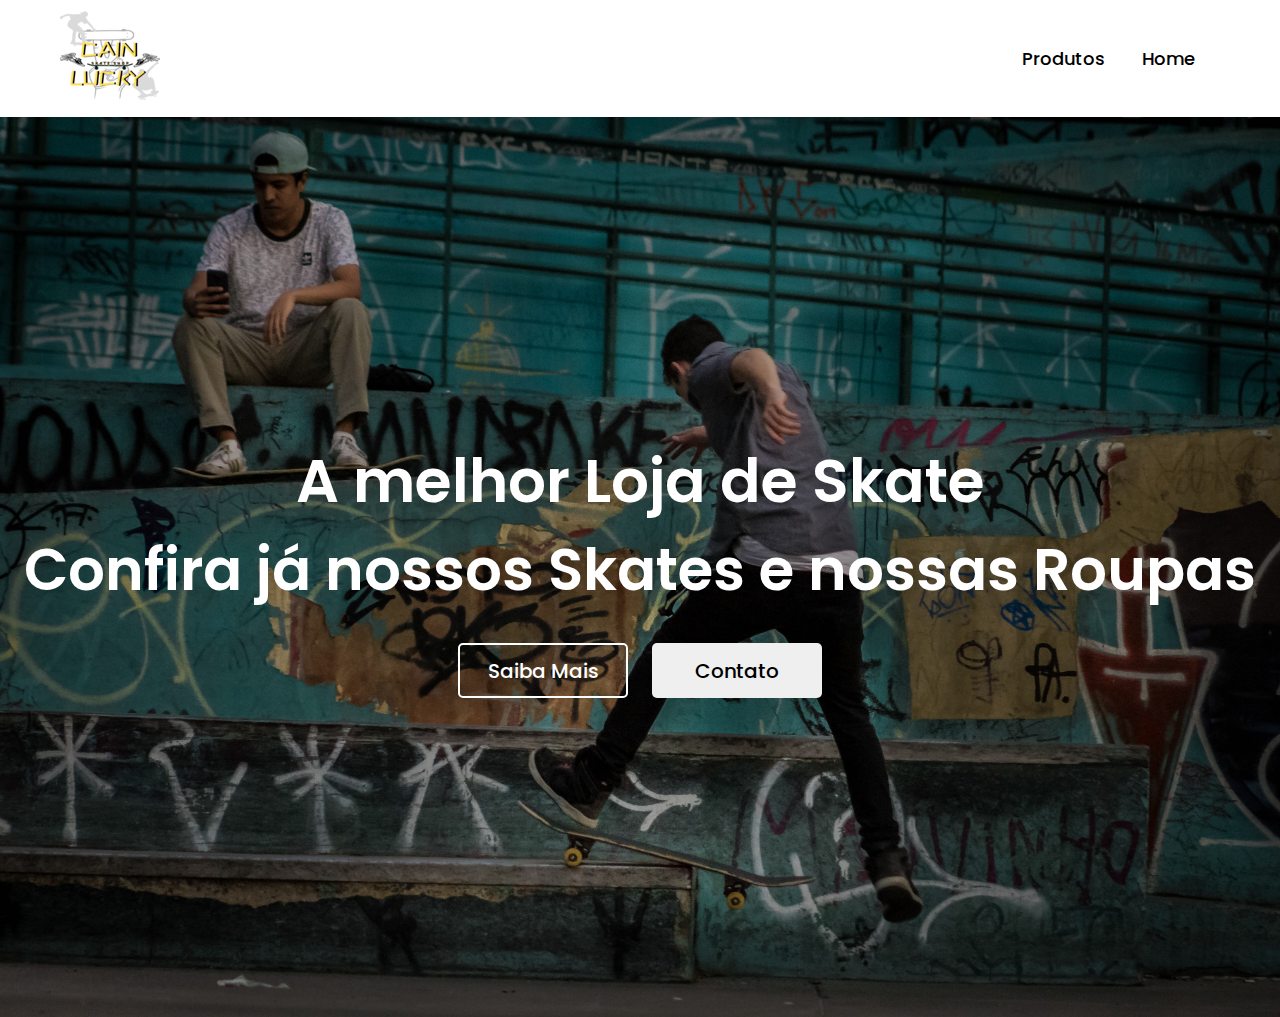
<file: index.html>
<!DOCTYPE html>
<html lang="pt-br">
<head>
    <meta charset="UTF-8">
    <meta http-equiv="X-UA-Compatible" content="IE=edge">
    <meta name="viewport" content="width=device-width, initial-scale=1.0">
    <title>Skate Shop CaiN Lucky</title>
    <link rel="stylesheet" href="pasta css/paginainicial.css">
</head>
<body>
    <!--<a href="http://google.com" target="_blank">
        <img src="mecanica 1.jpg" width="100 px" alt="">
    </a>!-->
     
    <nav>

<div class="logo">
    <img src="20220920_104613_0000.png">
</a>
</div>

<ul>
    
    <li><a href="produtos.html" target="_blank"> Produtos </a> </li>
    <li><a href="https://hospedario.com.br/whatsapp-do-neymar-numero/"> Home </a> </li>
</ul>

    </nav>
    <section class="banner">
    <div class="texto">
        <h1 class="titulo"> A melhor Loja de Skate</h1>
        <h2 class="sub_titulo">Confira já nossos Skates e nossas Roupas</h2>
        <div class="botoes">
            <button class="n-overlay">Saiba Mais</button>
            <a href="contato.html" target="_blank">
                 <button class="overlay">Contato</button>
                 </a>
    </div>

    </section>

 

</body>
</html>
</file>
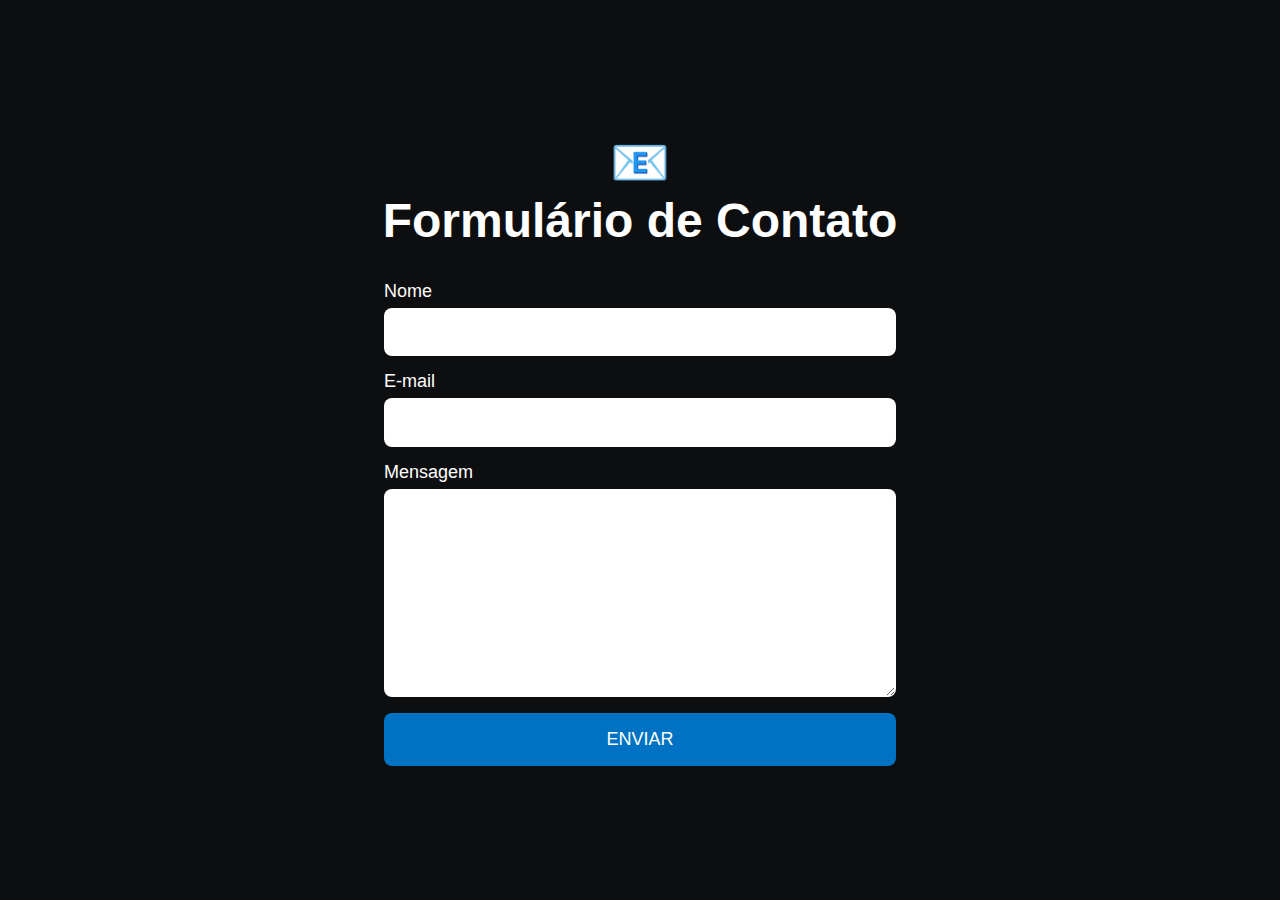
<file: contato.html>
<!DOCTYPE html>
<html lang="pt-br">
  <head>
    <meta charset="UTF-8" />
    <meta http-equiv="X-UA-Compatible" content="IE=edge" />
    <meta name="viewport" content="width=device-width, initial-scale=1.0" />
    <title>Formulário de Contato</title>
    <link rel="stylesheet" href="pasta css/contato.css" />
  </head>
  <body>
    <h1>Formulário de Contato</h1>
    <form
      action="cainna.vitor@escola.pr.gov"
      method="POST"
      class="form"
    >
      <label for="name">Nome</label>
      <input type="text" name="name" id="name" required />
      <label for="email">E-mail</label>
      <input type="email" name="email" id="email" required />
      <label for="message">Mensagem</label>
      <textarea name="message" id="message" required></textarea>
      <input type="hidden" name="_captcha" value="false" />
      <input
        type="hidden"
        name="_next"
        value="https://yourdomain.co/thanks.html"
      />
      <button type="submit">Enviar</button>
    </form>
  </body>
</html>
</file>
<file: pasta css/paginainicial.css>
@import url('https://fonts.googleapis.com/css2?family=Poppins:wght@300;400;500&display=swap');
*{
margin: 0;
padding: 0;
box-sizing: border-box;
font-family: 'Poppins', sans-serif;
}
nav{
    background-color:rgb(255, 255, 255);
    padding: 10px 60px;
    display: flex;
    justify-content: space-between;
    align-items: center;

}
nav .logo a{
    text-decoration: none;
    color: rgb(0, 0, 0);
    font-size: 35px;
    font-weight: 600;

}
nav ul{
    display: flex;
    align-items: center;
    list-style: none;
    padding: 10px;

}
nav li{
 margin-left: 7px;


}
nav li a{
    text-decoration: none;
    color:rgb(0, 0, 0);
    font-size: 18px;
    font-weight: 500;
    padding: 8px 15px;
    border-radius: 5px;
    transition: 0.3s;
}
nav li a:hover{
      background-color:rgb(0, 0, 0);
      color:white;

}
.banner{
    height: 100vh;
 background:linear-gradient( rgba(0,0,0,0.281), rgba(0,0,0,0.308)),url("pexels-tiago-reivax-822509.jpg");
  background-size: cover;
  background-position: center;
  background-repeat: no-repeat;
  display:flex;
  align-items: center;
  justify-content: center;
  text-align: center;
}
.texto .titulo{
    color:white;
    font-size: 60px;
    font-weight: 600;
}
.texto .sub_titulo{
    color:white;
    font-size: 58px;
    font-weight: 600;

}
.texto .botoes{
    margin-top: 30px;

}
.texto .botoes button{
    height: 55px;
    width: 170px;
    border-radius: 5px;
    border: 0;
    margin: 0 10px;
    font-size: 20px;
    font-weight: 500;
    padding: 0 10px;
    cursor: pointer;
    outline: none;
    transition: 0.3s;
}
.texto .botoes button.n-overlay{
    color:white;
    background: none;
    border: 2px solid white;
    
}
.texto .botoes button.n-overlay:hover{

color:black;
background-color: white;
}


.abas {
    position: center;
    }
    .aba {
    display: inline;
    }
    .aba > a {
    float: center;
    padding: 0.5em 1em;
    background: linear-gradient(#FFF, #EEE);
    border-width: 1px;
    border-style: solid;
    border-color: #CCC #CCC #FFF;
    border-top-right-radius: 8px;
    border-top-left-radius: 8px;
    }
    .aba:not(:target) a {
    border-bottom: 0 none;

    }
    .aba:target a, a:hover {
    background: white;
    }
    .conteudo {
    position: absolute;
    left: 0;
    top: calc(2em + 4px); /* altura do link + bordas */
    z-index: -2;
    border: 1px solid #CCC;
    background-color: white;
    }
    .aba:target .conteudo {
    z-index: -1;
    }
</file>
<file: pasta css/contato.css>
* {
    margin: 0;
    padding: 0;
    box-sizing: border-box;
  }
  
  body {
    background: #0d0e0f;
    min-height: 100vh;
    display: flex;
    align-items: center;
    justify-content: center;
    flex-direction: column;
    font-family: -apple-system, BlinkMacSystemFont, "Segoe UI", Roboto, Oxygen,
      Ubuntu, Cantarell, "Open Sans", "Helvetica Neue", sans-serif;
    padding-right: 1rem;
    padding-left: 1rem;
  }
  
  h1,
  h2 {
    font-size: 3rem;
    color: #fff;
    margin-bottom: 2rem;
    text-align: center;
    line-height: 1.2;
  }
  
  h1::before {
    content: "📧";
    display: block;
  }
  
  h2::before {
    content: "🐅";
    display: block;
  }
  
  .form {
    width: 100%;
    max-width: 32rem;
    font-size: 1.125rem;
  }
  
  .form label,
  .form input,
  .form textarea,
  .form button {
    display: block;
    width: 100%;
  }
  
  .form label {
    color: #fff;
    line-height: 1;
    margin-bottom: 0.5rem;
  }
  
  .form input,
  .form textarea {
    font: inherit;
    padding: 0.8rem;
    margin-bottom: 1rem;
    border: 1px solid transparent;
    border-radius: 8px;
    transition: border-color, box-shadow 0.2s;
  }
  
  .form textarea {
    min-height: 13rem;
    resize: vertical;
  }
  
  .form input:hover,
  .form input:focus,
  .form textarea:hover,
  .form textarea:focus {
    outline: none;
    border-color: #09d;
    box-shadow: 0 0 0 3px #4dc8ff;
  }
  
  .form button {
    display: block;
    padding: 1rem;
    background: #0072c4;
    color: #fff;
    font: inherit;
    text-transform: uppercase;
    border: none;
    border-radius: 8px;
    cursor: pointer;
    transition: 0.2s;
  }
  
  .form button:hover,
  .form button:focus {
    outline: none;
    background: #09d;
  }
</file>
